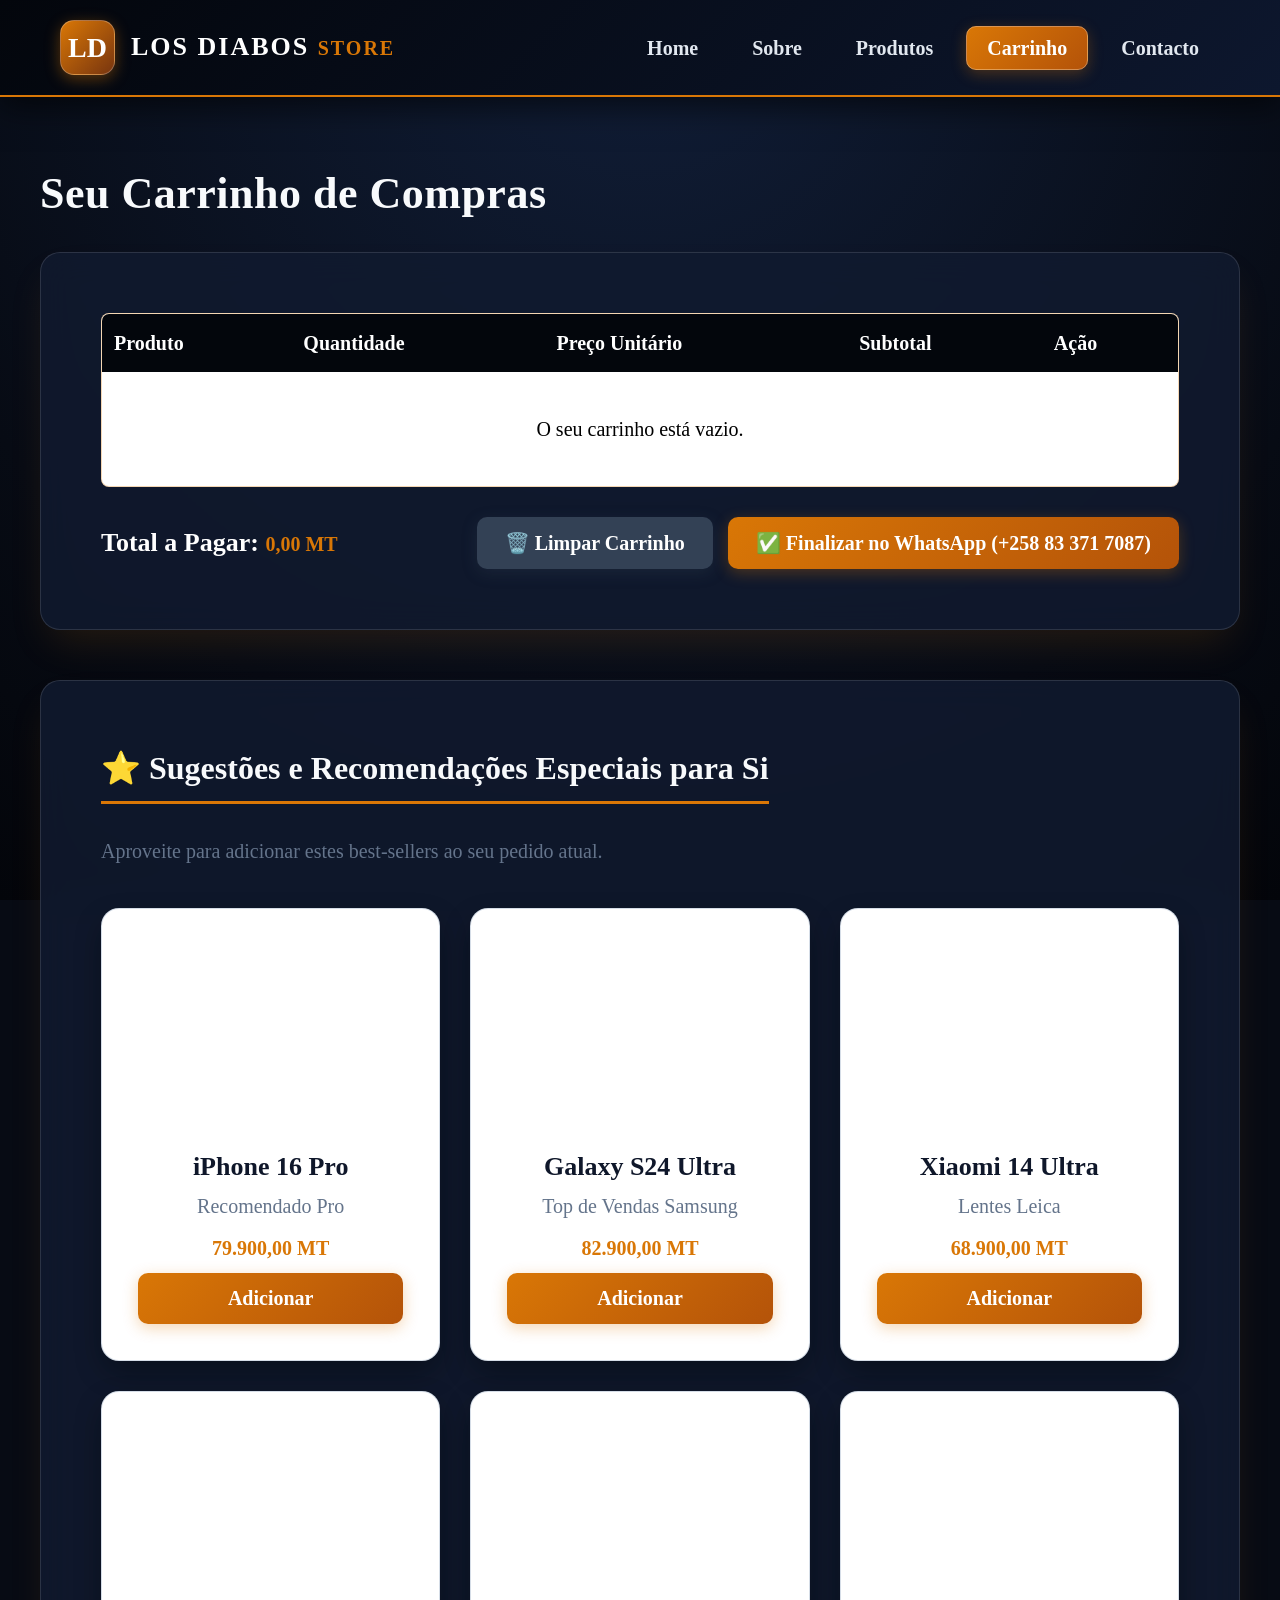
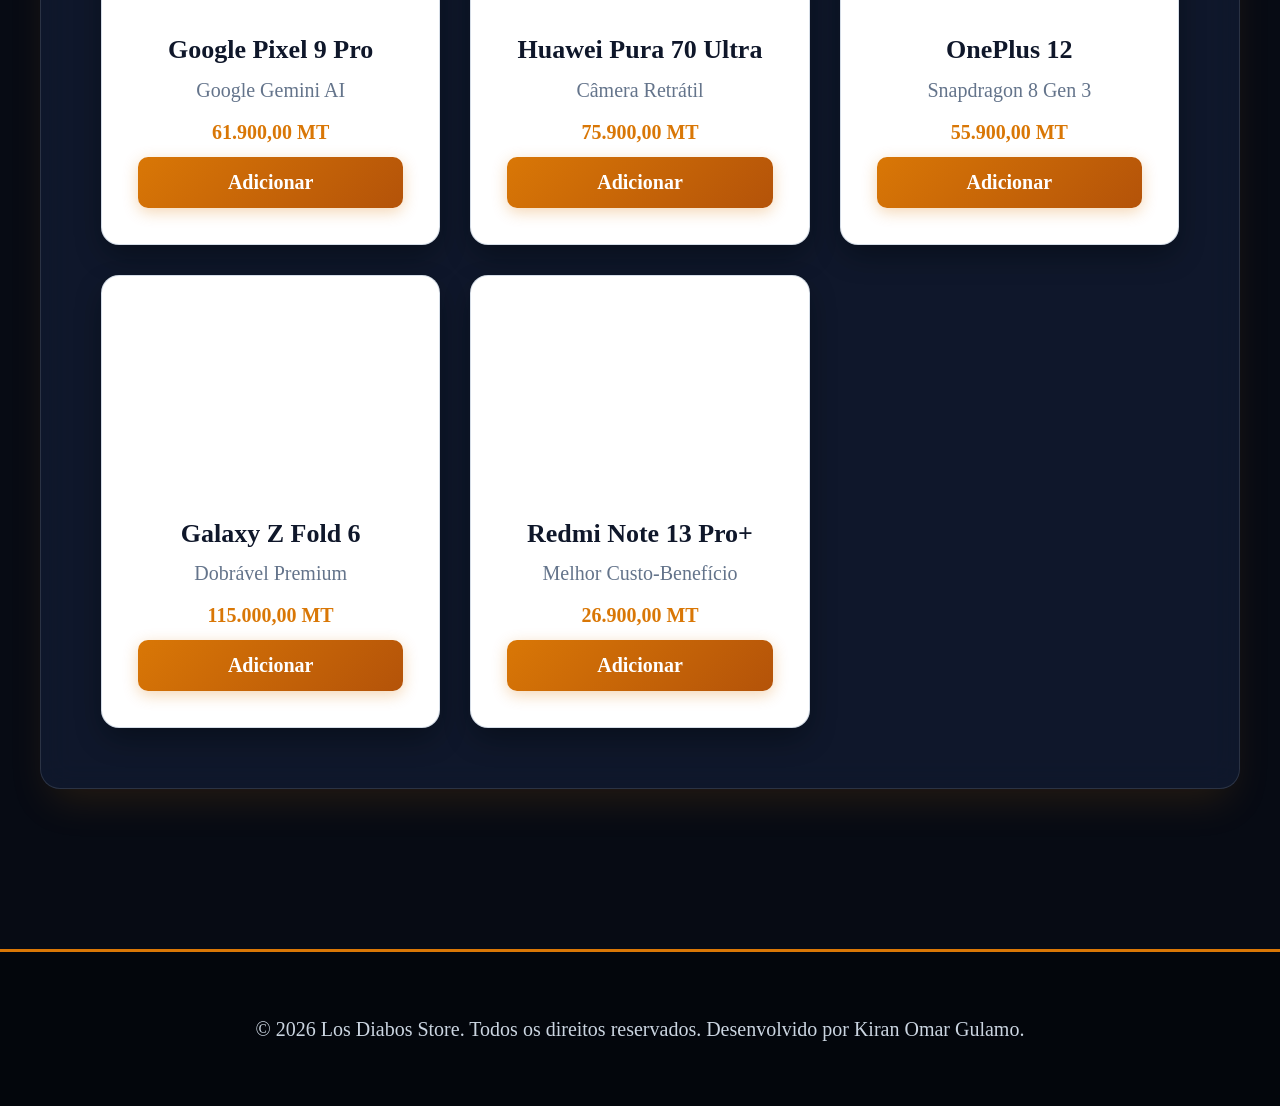
<file: carrinho.html>
<!DOCTYPE html>
<html lang="pt">
<head>
    <meta charset="UTF-8">
    <meta name="viewport" content="width=device-width, initial-scale=1.0">
    <title>Los Diabos Store - Carrinho de Compras</title>
    <link rel="stylesheet" href="style.css">
</head>
<body>
    <header>
        <div class="logo-container">
            <div class="logo-badge">LD</div>
            <div class="logo-text">LOS DIABOS <span>STORE</span></div>
        </div>
        <nav aria-label="Navegação Principal">
            <ul>
                <li><a href="index.html">Home</a></li>
                <li><a href="sobre.html">Sobre</a></li>
                <li><a href="produtos.html">Produtos</a></li>
                <li><a href="carrinho.html" class="active">Carrinho</a></li>
                <li><a href="contacto.html">Contacto</a></li>
            </ul>
        </nav>
    </header>

    <main>
        <h1>Seu Carrinho de Compras</h1>

        <!-- Tabela do Carrinho (Texto Preto nos itens adicionados) -->
        <div class="hero-card" style="margin-bottom: 2.5rem;">
            <div style="overflow-x:auto; border-radius:8px; border:1px solid var(--color-border); margin-bottom:1.5rem; background:#ffffff;">
                <table style="width:100%; border-collapse:collapse; min-width:500px; color: #000000 !important;">
                    <thead>
                        <tr style="background:var(--color-header); color:#ffffff;">
                            <th style="padding:12px; text-align:left;">Produto</th>
                            <th style="padding:12px; text-align:left;">Quantidade</th>
                            <th style="padding:12px; text-align:left;">Preço Unitário</th>
                            <th style="padding:12px; text-align:left;">Subtotal</th>
                            <th style="padding:12px; text-align:left;">Ação</th>
                        </tr>
                    </thead>
                    <tbody id="cartBody" style="color: #000000 !important;">
                        <!-- Itens injetados via JavaScript com texto preto -->
                    </tbody>
                </table>
            </div>

            <div style="display:flex; justify-content:space-between; align-items:center; flex-wrap:wrap; gap:20px;">
                <h3 style="margin:0; color: #ffffff;">Total a Pagar: <span id="cartTotal" style="color:var(--color-primary); font-size:1.5rem;">0,00 MT</span></h3>
                <div style="display:flex; gap:15px; flex-wrap:wrap;">
                    <button class="btn btn-secondary" style="width:auto;" onclick="limparCarrinho()">🗑️ Limpar Carrinho</button>
                    <button class="btn" style="width:auto;" onclick="enviarPedidoWhatsapp()">✅ Finalizar no WhatsApp (+258 83 371 7087)</button>
                </div>
            </div>
        </div>

        <!-- Secção de Recomendações (8 Smartphones com Fotos e Preços) -->
        <section class="hero-card">
            <h2>⭐ Sugestões e Recomendações Especiais para Si</h2>
            <p style="color: var(--color-text-muted); margin-bottom: 1.5rem;">
                Aproveite para adicionar estes best-sellers ao seu pedido atual.
            </p>

            <div class="grid-products">
                <!-- Recomendação 1 -->
                <article class="card-product">
                    <div style="width:100%; height:180px; background-image:url('https://images.unsplash.com/photo-1592899677977-9c10ca588bbd?w=600&auto=format&fit=crop'); background-size:contain; background-repeat:no-repeat; background-position:center; margin-bottom:1rem;"></div>
                    <div><h3 style="color: #0f172a;">iPhone 16 Pro</h3><p style="color:var(--color-text-muted); font-size:0.9rem;">Recomendado Pro</p></div>
                    <p style="font-size:1.2rem; font-weight:bold; color:var(--color-primary); margin:0.4rem 0;">79.900,00 MT</p>
                    <button onclick="adicionarAoCarrinho('iPhone 16 Pro', 79900)" class="btn">Adicionar</button>
                </article>

                <!-- Recomendação 2 -->
                <article class="card-product">
                    <div style="width:100%; height:180px; background-image:url('https://images.unsplash.com/photo-1610945265064-0e34e5519bbf?w=600&auto=format&fit=crop'); background-size:contain; background-repeat:no-repeat; background-position:center; margin-bottom:1rem;"></div>
                    <div><h3 style="color: #0f172a;">Galaxy S24 Ultra</h3><p style="color:var(--color-text-muted); font-size:0.9rem;">Top de Vendas Samsung</p></div>
                    <p style="font-size:1.2rem; font-weight:bold; color:var(--color-primary); margin:0.4rem 0;">82.900,00 MT</p>
                    <button onclick="adicionarAoCarrinho('Galaxy S24 Ultra', 82900)" class="btn">Adicionar</button>
                </article>

                <!-- Recomendação 3 -->
                <article class="card-product">
                    <div style="width:100%; height:180px; background-image:url('https://images.unsplash.com/photo-1580910051074-3eb694886505?w=600&auto=format&fit=crop'); background-size:contain; background-repeat:no-repeat; background-position:center; margin-bottom:1rem;"></div>
                    <div><h3 style="color: #0f172a;">Xiaomi 14 Ultra</h3><p style="color:var(--color-text-muted); font-size:0.9rem;">Lentes Leica</p></div>
                    <p style="font-size:1.2rem; font-weight:bold; color:var(--color-primary); margin:0.4rem 0;">68.900,00 MT</p>
                    <button onclick="adicionarAoCarrinho('Xiaomi 14 Ultra', 68900)" class="btn">Adicionar</button>
                </article>

                <!-- Recomendação 4 -->
                <article class="card-product">
                    <div style="width:100%; height:180px; background-image:url('https://images.unsplash.com/photo-1565849904461-04a58ad377e0?w=600&auto=format&fit=crop'); background-size:contain; background-repeat:no-repeat; background-position:center; margin-bottom:1rem;"></div>
                    <div><h3 style="color: #0f172a;">Google Pixel 9 Pro</h3><p style="color:var(--color-text-muted); font-size:0.9rem;">Google Gemini AI</p></div>
                    <p style="font-size:1.2rem; font-weight:bold; color:var(--color-primary); margin:0.4rem 0;">61.900,00 MT</p>
                    <button onclick="adicionarAoCarrinho('Google Pixel 9 Pro', 61900)" class="btn">Adicionar</button>
                </article>

                <!-- Recomendação 5 -->
                <article class="card-product">
                    <div style="width:100%; height:180px; background-image:url('https://images.unsplash.com/photo-1511707171634-5f897ff02aa9?w=600&auto=format&fit=crop'); background-size:contain; background-repeat:no-repeat; background-position:center; margin-bottom:1rem;"></div>
                    <div><h3 style="color: #0f172a;">Huawei Pura 70 Ultra</h3><p style="color:var(--color-text-muted); font-size:0.9rem;">Câmera Retrátil</p></div>
                    <p style="font-size:1.2rem; font-weight:bold; color:var(--color-primary); margin:0.4rem 0;">75.900,00 MT</p>
                    <button onclick="adicionarAoCarrinho('Huawei Pura 70 Ultra', 75900)" class="btn">Adicionar</button>
                </article>

                <!-- Recomendação 6 -->
                <article class="card-product">
                    <div style="width:100%; height:180px; background-image:url('https://images.unsplash.com/photo-1592899677977-9c10ca588bbd?w=600&auto=format&fit=crop'); background-size:contain; background-repeat:no-repeat; background-position:center; margin-bottom:1rem;"></div>
                    <div><h3 style="color: #0f172a;">OnePlus 12</h3><p style="color:var(--color-text-muted); font-size:0.9rem;">Snapdragon 8 Gen 3</p></div>
                    <p style="font-size:1.2rem; font-weight:bold; color:var(--color-primary); margin:0.4rem 0;">55.900,00 MT</p>
                    <button onclick="adicionarAoCarrinho('OnePlus 12', 55900)" class="btn">Adicionar</button>
                </article>

                <!-- Recomendação 7 -->
                <article class="card-product">
                    <div style="width:100%; height:180px; background-image:url('https://images.unsplash.com/photo-1580910051074-3eb694886505?w=600&auto=format&fit=crop'); background-size:contain; background-repeat:no-repeat; background-position:center; margin-bottom:1rem;"></div>
                    <div><h3 style="color: #0f172a;">Galaxy Z Fold 6</h3><p style="color:var(--color-text-muted); font-size:0.9rem;">Dobrável Premium</p></div>
                    <p style="font-size:1.2rem; font-weight:bold; color:var(--color-primary); margin:0.4rem 0;">115.000,00 MT</p>
                    <button onclick="adicionarAoCarrinho('Galaxy Z Fold 6', 115000)" class="btn">Adicionar</button>
                </article>

                <!-- Recomendação 8 -->
                <article class="card-product">
                    <div style="width:100%; height:180px; background-image:url('https://images.unsplash.com/photo-1565849904461-04a58ad377e0?w=600&auto=format&fit=crop'); background-size:contain; background-repeat:no-repeat; background-position:center; margin-bottom:1rem;"></div>
                    <div><h3 style="color: #0f172a;">Redmi Note 13 Pro+</h3><p style="color:var(--color-text-muted); font-size:0.9rem;">Melhor Custo-Benefício</p></div>
                    <p style="font-size:1.2rem; font-weight:bold; color:var(--color-primary); margin:0.4rem 0;">26.900,00 MT</p>
                    <button onclick="adicionarAoCarrinho('Redmi Note 13 Pro Plus', 26900)" class="btn">Adicionar</button>
                </article>
            </div>
        </section>
    </main>

    <footer>
        <p>&copy; 2026 Los Diabos Store. Todos os direitos reservados. Desenvolvido por Kiran Omar Gulamo.</p>
    </footer>

    <script>
        function formatarMT(v) { 
            return v.toLocaleString('pt-MZ', { minimumFractionDigits: 2, maximumFractionDigits: 2 }) + " MT"; 
        }

        function obterCarrinho() { 
            const i = localStorage.getItem('carrinhoItens'); 
            return i ? JSON.parse(i) : []; 
        }

        function salvarCarrinho(i) { 
            localStorage.setItem('carrinhoItens', JSON.stringify(i)); 
        }

        function renderizarCarrinho() {
            const itens = obterCarrinho();
            const body = document.getElementById('cartBody');
            let total = 0;

            if (itens.length === 0) {
                body.innerHTML = `<tr><td colspan="5" style="text-align:center; padding:2rem; color:#000000;">O seu carrinho está vazio.</td></tr>`;
                document.getElementById('cartTotal').innerText = "0,00 MT";
                return;
            }

            let html = '';
            itens.forEach((item, idx) => {
                const sub = item.preco * item.quantidade;
                total += sub;
                html += `
                    <tr>
                        <td style="padding:12px; border-bottom:1px solid var(--color-border); color: #000000 !important;"><strong>${item.nome}</strong></td>
                        <td style="padding:12px; border-bottom:1px solid var(--color-border); color: #000000 !important;">
                            <button onclick="altQtd(${idx}, -1)" style="background:var(--color-header); color:white; border:none; padding:4px 8px; border-radius:4px; cursor:pointer;">-</button>
                            <span style="margin: 0 8px; color: #000000 !important; font-weight: bold;">${item.quantidade}</span>
                            <button onclick="altQtd(${idx}, 1)" style="background:var(--color-header); color:white; border:none; padding:4px 8px; border-radius:4px; cursor:pointer;">+</button>
                        </td>
                        <td style="padding:12px; border-bottom:1px solid var(--color-border); color: #000000 !important;">${formatarMT(item.preco)}</td>
                        <td style="padding:12px; border-bottom:1px solid var(--color-border); color: #000000 !important;"><strong>${formatarMT(sub)}</strong></td>
                        <td style="padding:12px; border-bottom:1px solid var(--color-border);">
                            <button onclick="rem(${idx})" style="background:#dc2626; color:#fff; border:none; padding:4px 8px; border-radius:4px; cursor:pointer;">Remover</button>
                        </td>
                    </tr>`;
            });

            body.innerHTML = html;
            document.getElementById('cartTotal').innerText = formatarMT(total);
        }

        function altQtd(idx, delta) {
            let itens = obterCarrinho();
            itens[idx].quantidade += delta;
            if (itens[idx].quantidade <= 0) itens.splice(idx, 1);
            salvarCarrinho(itens); 
            renderizarCarrinho();
        }

        function rem(idx) { 
            let itens = obterCarrinho(); 
            itens.splice(idx, 1); 
            salvarCarrinho(itens); 
            renderizarCarrinho(); 
        }

        function limparCarrinho() { 
            localStorage.removeItem('carrinhoItens'); 
            renderizarCarrinho(); 
            alert('O carrinho foi limpo com sucesso!'); 
        }

        function adicionarAoCarrinho(nome, preco) {
            let itens = obterCarrinho();
            const index = itens.findIndex(i => i.nome === nome);
            if (index !== -1) {
                itens[index].quantidade += 1;
            } else {
                itens.push({ nome: nome, preco: preco, quantidade: 1 });
            }
            salvarCarrinho(itens);
            renderizarCarrinho();
            alert(`${nome} foi adicionado ao carrinho!`);
            window.scrollTo({ top: 0, behavior: 'smooth' });
        }

        function enviarPedidoWhatsapp() {
            const itens = obterCarrinho();
            if (itens.length === 0) { 
                alert('O seu carrinho está vazio!'); 
                return; 
            }

            let texto = "Olá! Gostaria de finalizar o seguinte pedido na *Los Diabos Store*:\n\n";
            let total = 0;

            itens.forEach((i, idx) => {
                const sub = i.preco * i.quantidade;
                total += sub;
                texto += `*${idx + 1}. ${i.nome}*\n- Qtd: ${i.quantidade}\n- Subtotal: ${formatarMT(sub)}\n\n`;
            });

            texto += `*TOTAL GERAL DO PEDIDO:* ${formatarMT(total)}\n\nPor favor, confirmem os dados para pagamento e entrega em Maputo.`;

            const numeroWhatsapp = "258833717087";
            window.open(`https://wa.me/${numeroWhatsapp}?text=${encodeURIComponent(texto)}`, '_blank');
        }

        window.onload = renderizarCarrinho;
    </script>
</body>
</html>
</file>
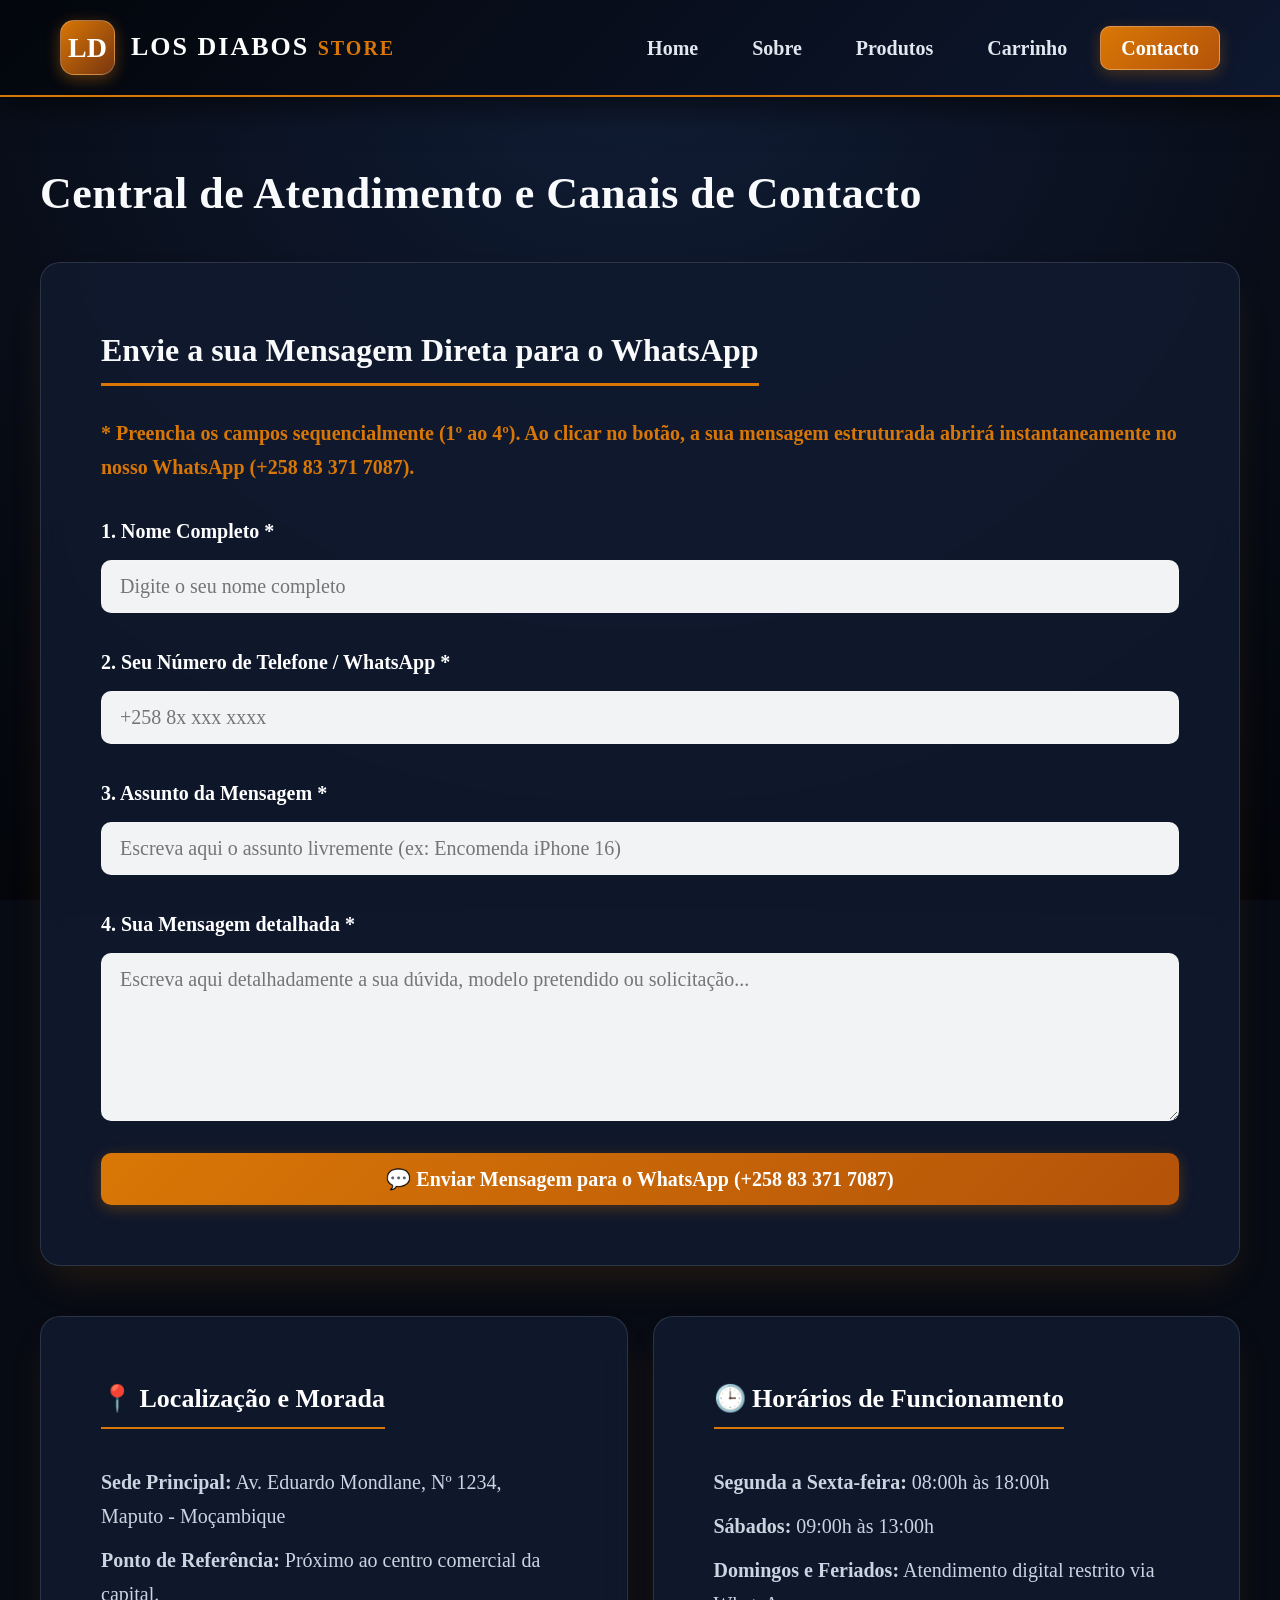
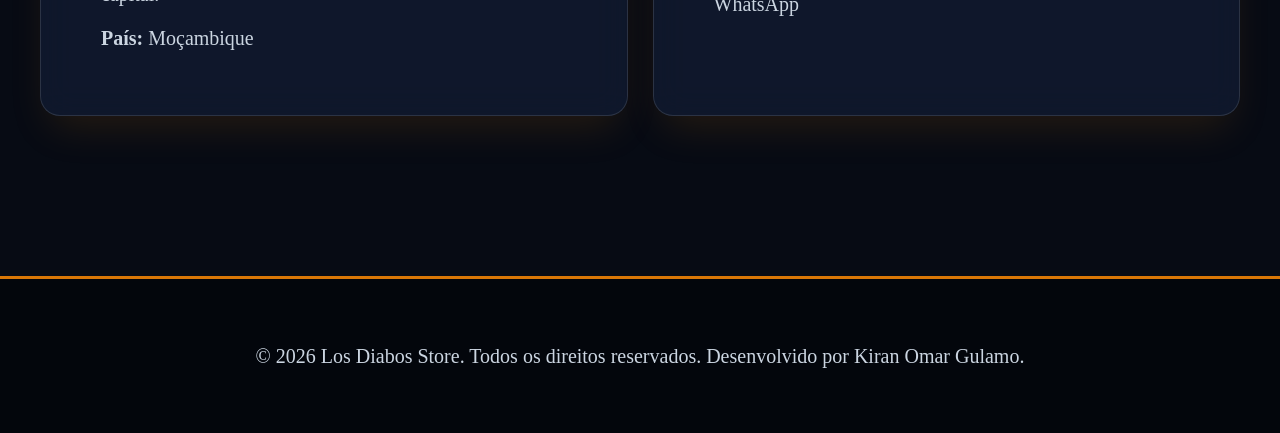
<file: contacto.html>
<!DOCTYPE html>
<html lang="pt">
<head>
    <meta charset="UTF-8">
    <meta name="viewport" content="width=device-width, initial-scale=1.0">
    <title>Los Diabos Store - Contacto e Suporte</title>
    <link rel="stylesheet" href="style.css">
</head>
<body>
    <header>
        <div class="logo-container">
            <div class="logo-badge">LD</div>
            <div class="logo-text">LOS DIABOS <span>STORE</span></div>
        </div>
        <nav aria-label="Navegação Principal">
            <ul>
                <li><a href="index.html">Home</a></li>
                <li><a href="sobre.html">Sobre</a></li>
                <li><a href="produtos.html">Produtos</a></li>
                <li><a href="carrinho.html">Carrinho</a></li>
                <li><a href="contacto.html" class="active">Contacto</a></li>
            </ul>
        </nav>
    </header>

    <main>
        <h1>Central de Atendimento e Canais de Contacto</h1>

        <!-- Formulário de Envio Direto via WhatsApp (Com Assunto Livre e Validação Sequencial) -->
        <section class="form-card" style="margin-top: 1.5rem; margin-bottom: 2.5rem;">
            <h2>Envie a sua Mensagem Direta para o WhatsApp</h2>
            <p style="color: var(--color-primary); font-weight: bold; margin-bottom: 1.5rem;">
                * Preencha os campos sequencialmente (1º ao 4º). Ao clicar no botão, a sua mensagem estruturada abrirá instantaneamente no nosso WhatsApp (+258 83 371 7087).
            </p>

            <form id="whatsappContactForm" onsubmit="validarEEnviarWhatsapp(event)">
                <div class="form-group">
                    <label for="nome">1. Nome Completo *</label>
                    <input type="text" id="nome" required placeholder="Digite o seu nome completo">
                </div>

                <div class="form-group">
                    <label for="telefone">2. Seu Número de Telefone / WhatsApp *</label>
                    <input type="tel" id="telefone" required placeholder="+258 8x xxx xxxx" onfocus="validarOrdem(1)">
                </div>

                <div class="form-group">
                    <label for="assunto">3. Assunto da Mensagem *</label>
                    <input type="text" id="assunto" required placeholder="Escreva aqui o assunto livremente (ex: Encomenda iPhone 16)" onfocus="validarOrdem(2)">
                </div>

                <div class="form-group">
                    <label for="mensagem">4. Sua Mensagem detalhada *</label>
                    <textarea id="mensagem" rows="6" required placeholder="Escreva aqui detalhadamente a sua dúvida, modelo pretendido ou solicitação..." onfocus="validarOrdem(3)"></textarea>
                </div>

                <button type="submit" class="btn" style="width: 100%; font-size: 1.1rem; padding: 14px;">
                    💬 Enviar Mensagem para o WhatsApp (+258 83 371 7087)
                </button>
            </form>
        </section>

        <!-- Secção de Informações Oficiais e Horários (Títulos em Branco) -->
        <section style="display: grid; grid-template-columns: repeat(auto-fit, minmax(280px, 1fr)); gap: 25px; margin-bottom: 3rem;">
            <div class="hero-card" style="margin-bottom: 0;">
                <h3 style="color: #ffffff !important; border-bottom: 2px solid var(--color-primary); padding-bottom: 6px; display: inline-block; margin-bottom: 1rem;">📍 Localização e Morada</h3>
                <p style="margin-top: 0.8rem;"><strong>Sede Principal:</strong> Av. Eduardo Mondlane, Nº 1234, Maputo - Moçambique</p>
                <p style="margin-top: 0.5rem;"><strong>Ponto de Referência:</strong> Próximo ao centro comercial da capital.</p>
                <p style="margin-top: 0.5rem;"><strong>País:</strong> Moçambique</p>
            </div>

            <div class="hero-card" style="margin-bottom: 0;">
                <h3 style="color: #ffffff !important; border-bottom: 2px solid var(--color-primary); padding-bottom: 6px; display: inline-block; margin-bottom: 1rem;">🕒 Horários de Funcionamento</h3>
                <p style="margin-top: 0.8rem;"><strong>Segunda a Sexta-feira:</strong> 08:00h às 18:00h</p>
                <p style="margin-top: 0.5rem;"><strong>Sábados:</strong> 09:00h às 13:00h</p>
                <p style="margin-top: 0.5rem;"><strong>Domingos e Feriados:</strong> Atendimento digital restrito via WhatsApp</p>
            </div>
        </section>
    </main>

    <footer>
        <p>&copy; 2026 Los Diabos Store. Todos os direitos reservados. Desenvolvido por Kiran Omar Gulamo.</p>
    </footer>

    <!-- Script de Validação Sequencial e Redirecionamento WhatsApp -->
    <script>
        const sequenciaCampos = [
            { id: 'nome', label: '1. Nome Completo' },
            { id: 'telefone', label: '2. Seu Número de Telefone / WhatsApp' },
            { id: 'assunto', label: '3. Assunto da Mensagem' },
            { id: 'mensagem', label: '4. Sua Mensagem' }
        ];

        function validarOrdem(indiceCampoAtual) {
            for (let i = 0; i < indiceCampoAtual; i++) {
                const valorAnterior = document.getElementById(sequenciaCampos[i].id).value.trim();
                if (valorAnterior === "") {
                    alert(`ERRO DE SEQUÊNCIA: Deve preencher obrigatoriamente o campo "${sequenciaCampos[i].label}" antes de avançar!`);
                    document.getElementById(sequenciaCampos[i].id).focus();
                    break;
                }
            }
        }

        function validarEEnviarWhatsapp(event) {
            event.preventDefault();

            for (let i = 0; i < sequenciaCampos.length; i++) {
                const campo = document.getElementById(sequenciaCampos[i].id);
                if (campo.value.trim() === "") {
                    alert(`ERRO: O campo "${sequenciaCampos[i].label}" não foi preenchido. Siga a ordem sequencial!`);
                    campo.focus();
                    return false;
                }
            }

            const nome = document.getElementById('nome').value.trim();
            const telefone = document.getElementById('telefone').value.trim();
            const assunto = document.getElementById('assunto').value.trim();
            const mensagem = document.getElementById('mensagem').value.trim();

            const textoWhatsapp = 
                "*MENSAGEM DE CONTACTO - LOS DIABOS STORE*\n\n" +
                "*1. Nome do Cliente:* " + nome + "\n" +
                "*2. Telefone/WhatsApp:* " + telefone + "\n" +
                "*3. Assunto:* " + assunto + "\n\n" +
                "*4. Mensagem:*\n" + mensagem;

            const numeroDestino = "258833717087";
            const urlWhatsapp = `https://wa.me/${numeroDestino}?text=${encodeURIComponent(textoWhatsapp)}`;

            window.open(urlWhatsapp, '_blank');
            document.getElementById('whatsappContactForm').reset();
        }
    </script>
</body>
</html>
</file>
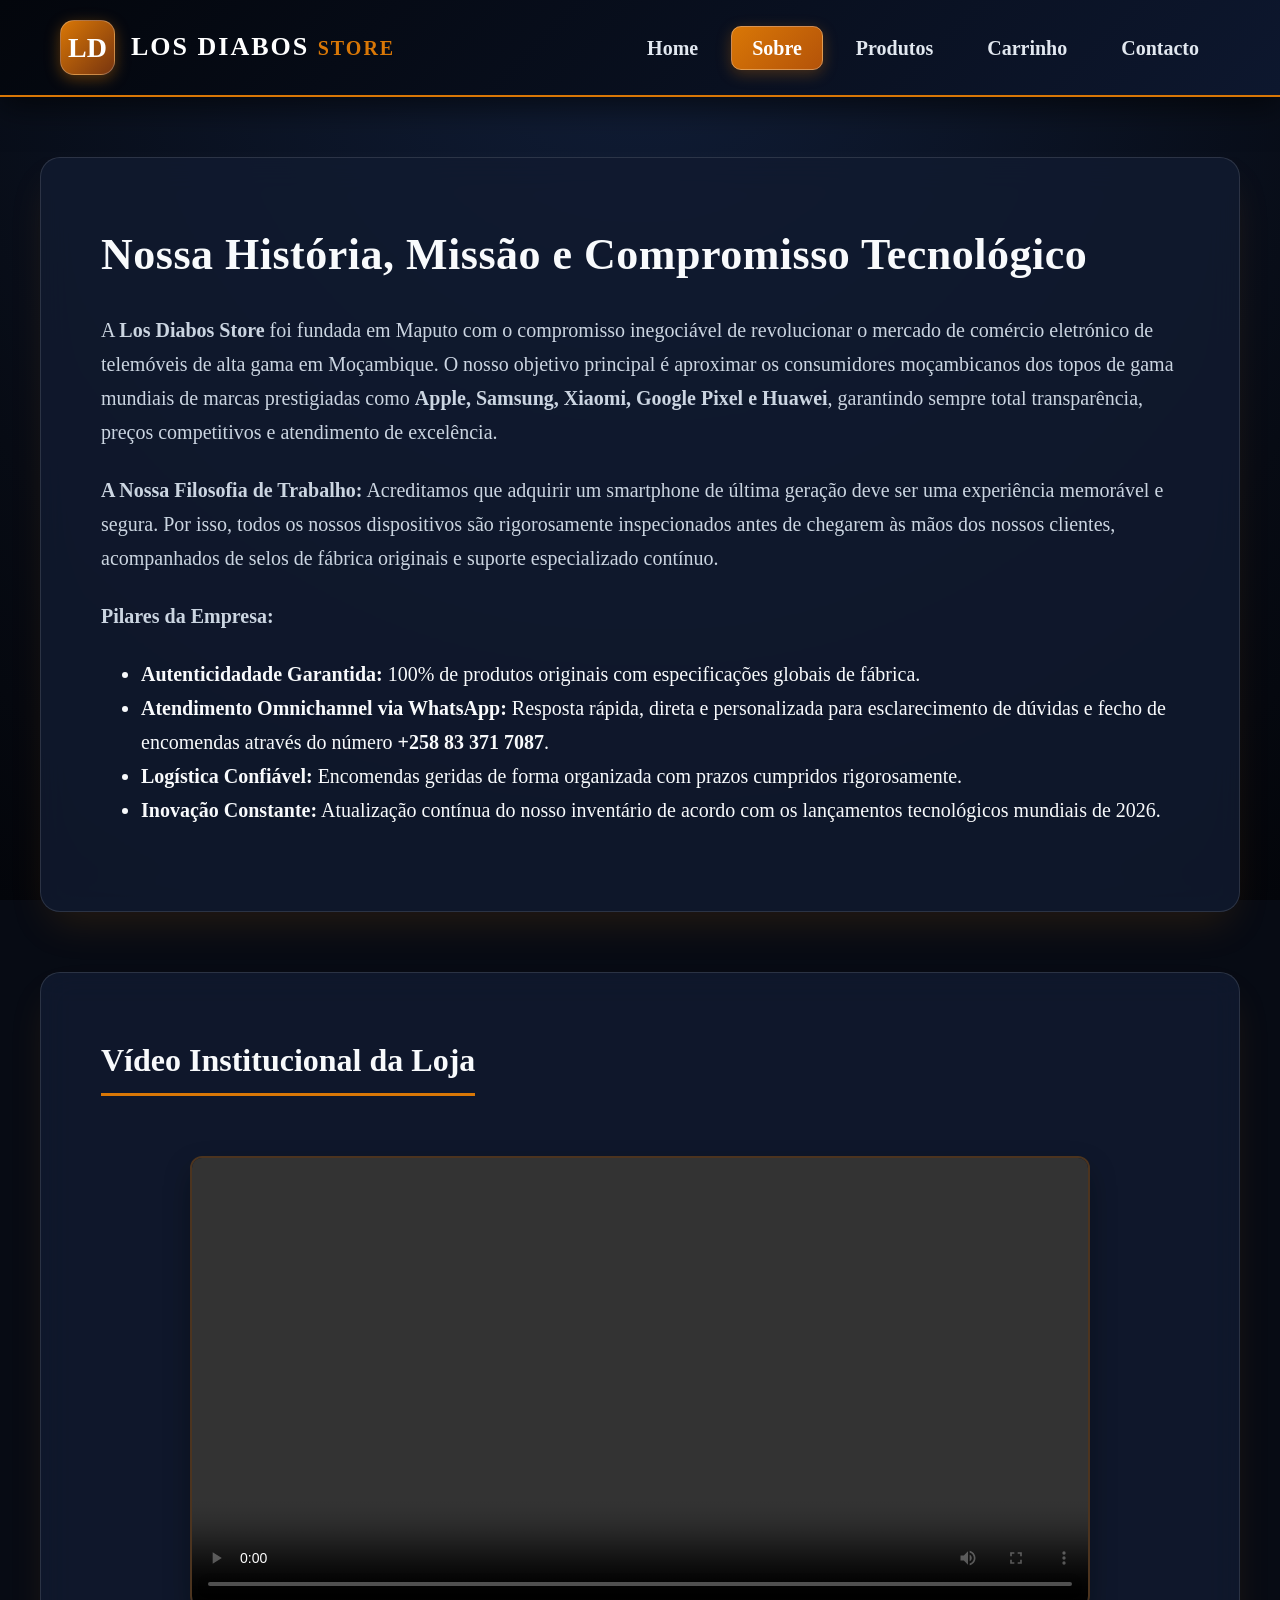
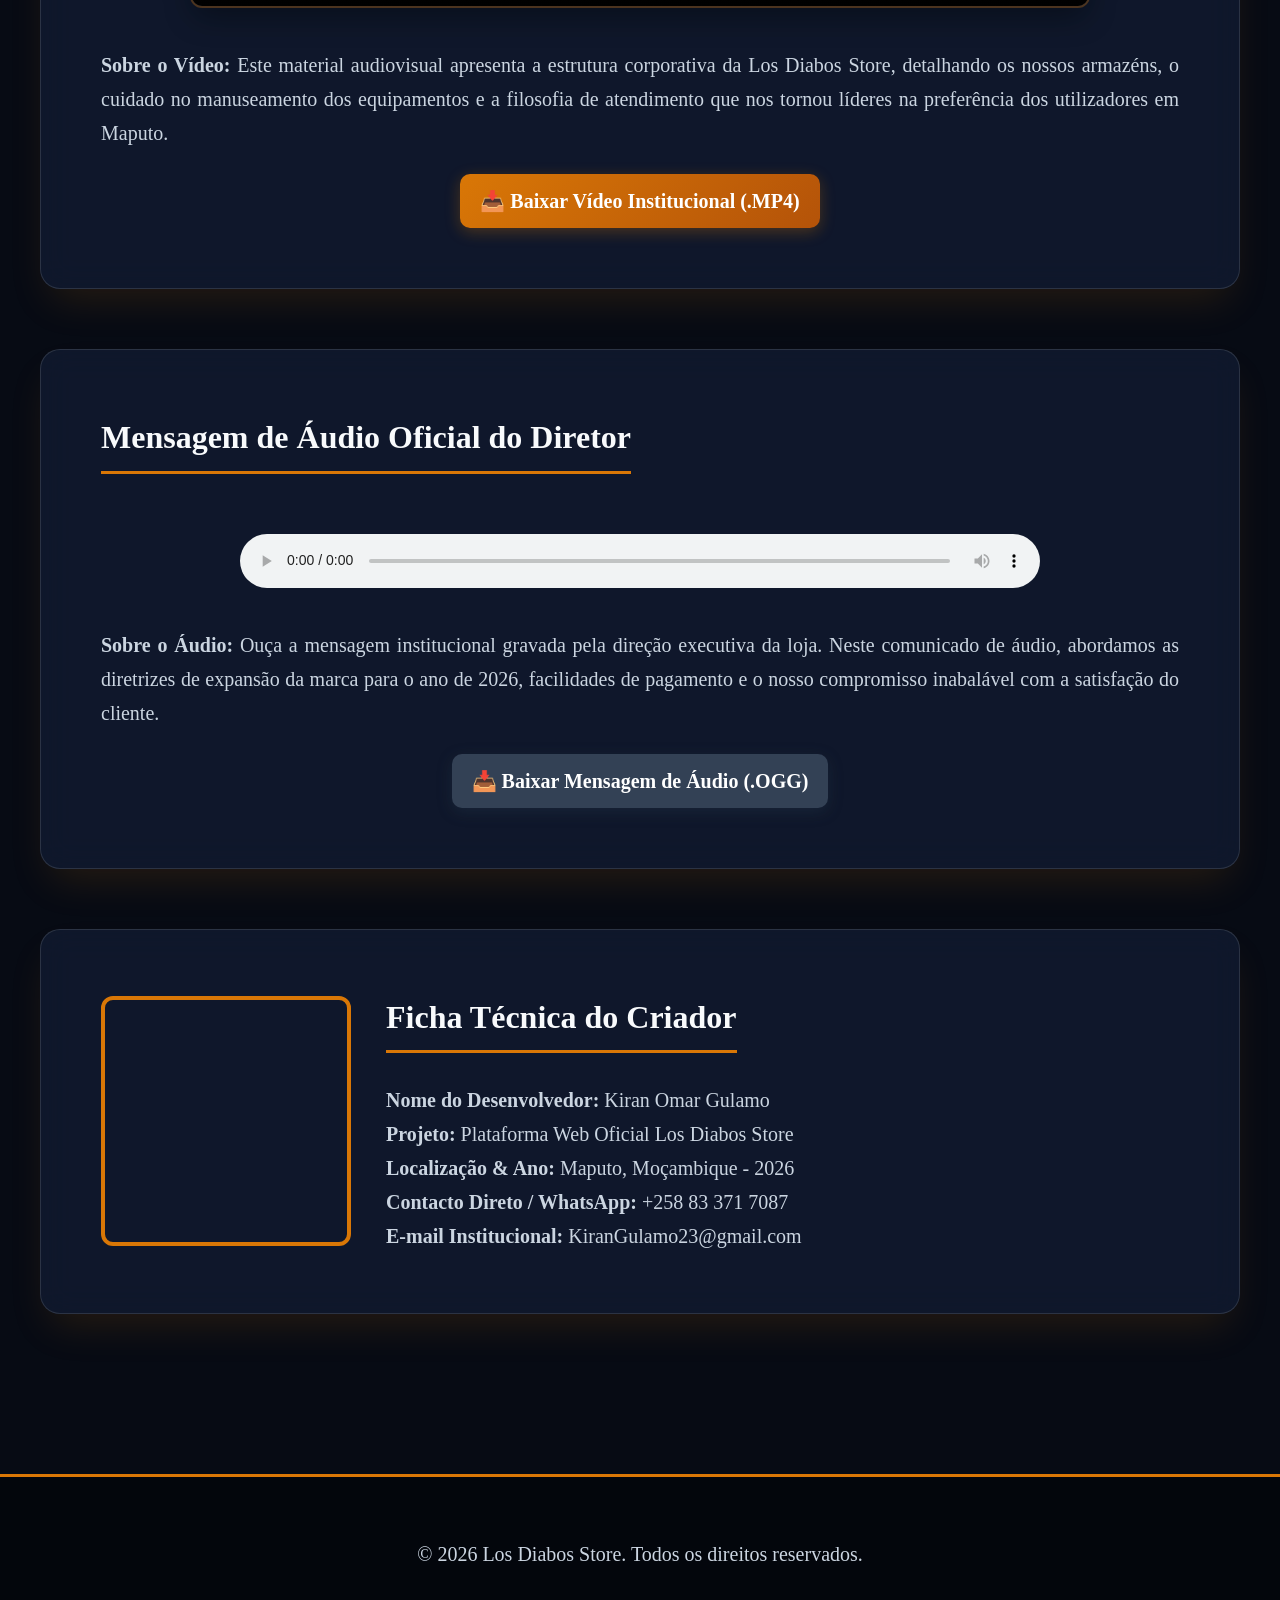
<file: sobre.html>
<!DOCTYPE html>
<html lang="pt">
<head>
    <meta charset="UTF-8">
    <meta name="viewport" content="width=device-width, initial-scale=1.0">
    <title>Los Diabos Store - Sobre Nós</title>
    <link rel="stylesheet" href="style.css">
</head>
<body>
    <header>
        <div class="logo-container">
            <div class="logo-badge">LD</div>
            <div class="logo-text">LOS DIABOS <span>STORE</span></div>
        </div>
        <nav aria-label="Navegação Principal">
            <ul>
                <li><a href="index.html">Home</a></li>
                <li><a href="sobre.html" class="active">Sobre</a></li>
                <li><a href="produtos.html">Produtos</a></li>
                <li><a href="carrinho.html">Carrinho</a></li>
                <li><a href="contacto.html">Contacto</a></li>
            </ul>
        </nav>
    </header>

    <main>
        <!-- 1. História e Conteúdo Exaustivo -->
        <section class="hero-card">
            <h1>Nossa História, Missão e Compromisso Tecnológico</h1>
            <p style="margin-bottom: 1.2rem;">
                A <strong>Los Diabos Store</strong> foi fundada em Maputo com o compromisso inegociável de revolucionar o mercado de comércio eletrónico de telemóveis de alta gama em Moçambique. O nosso objetivo principal é aproximar os consumidores moçambicanos dos topos de gama mundiais de marcas prestigiadas como <strong>Apple, Samsung, Xiaomi, Google Pixel e Huawei</strong>, garantindo sempre total transparência, preços competitivos e atendimento de excelência.
            </p>
            <p style="margin-bottom: 1.2rem;">
                <strong>A Nossa Filosofia de Trabalho:</strong> Acreditamos que adquirir um smartphone de última geração deve ser uma experiência memorável e segura. Por isso, todos os nossos dispositivos são rigorosamente inspecionados antes de chegarem às mãos dos nossos clientes, acompanhados de selos de fábrica originais e suporte especializado contínuo.
            </p>
            <p style="margin-bottom: 1.2rem;">
                <strong>Pilares da Empresa:</strong>
            </p>
            <ul style="margin-left: 2rem; margin-bottom: 1.2rem; list-style-type: disc;">
                <li><strong>Autenticidadade Garantida:</strong> 100% de produtos originais com especificações globais de fábrica.</li>
                <li><strong>Atendimento Omnichannel via WhatsApp:</strong> Resposta rápida, direta e personalizada para esclarecimento de dúvidas e fecho de encomendas através do número <strong>+258 83 371 7087</strong>.</li>
                <li><strong>Logística Confiável:</strong> Encomendas geridas de forma organizada com prazos cumpridos rigorosamente.</li>
                <li><strong>Inovação Constante:</strong> Atualização contínua do nosso inventário de acordo com os lançamentos tecnológicos mundiais de 2026.</li>
            </ul>
        </section>

        <!-- 2. Vídeo Institucional (Sozinho, com Texto e Botão de Download) -->
        <section class="hero-card">
            <h2>Vídeo Institucional da Loja</h2>
            <div style="margin-top: 1.5rem; text-align: center;">
                <video id="videoInstitucional" controls width="100%" style="max-width: 900px; border-radius: 12px; border: 2px solid var(--color-border); box-shadow: var(--shadow-md);">
                    <source src="https://www.w3schools.com/html/mov_bbb.mp4" type="video/mp4">
                    Seu navegador não suporta a reprodução de vídeo.
                </video>
            </div>
            <div style="margin-top: 1.5rem; text-align: justify;">
                <p>
                    <strong>Sobre o Vídeo:</strong> Este material audiovisual apresenta a estrutura corporativa da Los Diabos Store, detalhando os nossos armazéns, o cuidado no manuseamento dos equipamentos e a filosofia de atendimento que nos tornou líderes na preferência dos utilizadores em Maputo.
                </p>
                <div style="margin-top: 1.2rem; text-align: center;">
                    <a href="https://www.w3schools.com/html/mov_bbb.mp4" download="Video_Institucional_Los_Diabos_Store.mp4" class="btn" style="display: inline-flex; width: auto; padding: 10px 20px; font-size: 1rem;">
                        📥 Baixar Vídeo Institucional (.MP4)
                    </a>
                </div>
            </div>
        </section>

        <!-- 3. Mensagem de Áudio Oficial (Sozinha, com Texto e Botão de Download) -->
        <section class="hero-card">
            <h2>Mensagem de Áudio Oficial do Diretor</h2>
            <div style="margin-top: 1.5rem; text-align: center;">
                <audio id="audioDiretor" controls style="width: 100%; max-width: 800px; margin: 0 auto;">
                    <source src="https://www.w3schools.com/html/horse.ogg" type="audio/ogg">
                    Seu navegador não suporta a reprodução de áudio.
                </audio>
            </div>
            <div style="margin-top: 1.5rem; text-align: justify;">
                <p>
                    <strong>Sobre o Áudio:</strong> Ouça a mensagem institucional gravada pela direção executiva da loja. Neste comunicado de áudio, abordamos as diretrizes de expansão da marca para o ano de 2026, facilidades de pagamento e o nosso compromisso inabalável com a satisfação do cliente.
                </p>
                <div style="margin-top: 1.2rem; text-align: center;">
                    <a href="https://www.w3schools.com/html/horse.ogg" download="Audio_Oficial_Diretor_Los_Diabos.ogg" class="btn btn-secondary" style="display: inline-flex; width: auto; padding: 10px 20px; font-size: 1rem;">
                        📥 Baixar Mensagem de Áudio (.OGG)
                    </a>
                </div>
            </div>
        </section>

        <!-- 4. Dados do Criador do Projeto -->
        <section class="creator-box" style="display: flex; align-items: center; gap: 35px; flex-wrap: wrap;">
            <div style="background-image: url('https://images.unsplash.com/photo-1534528741775-53994a69daeb?w=600&auto=format&fit=crop'); width: 250px; height: 250px; background-size: cover; background-position: center; border: 4px solid var(--color-primary); border-radius: 12px;" role="img" aria-label="Foto do Criador"></div>
            <div>
                <h2>Ficha Técnica do Criador</h2>
                <p><strong>Nome do Desenvolvedor:</strong> Kiran Omar Gulamo</p>
                <p><strong>Projeto:</strong> Plataforma Web Oficial Los Diabos Store</p>
                <p><strong>Localização & Ano:</strong> Maputo, Moçambique - 2026</p>
                <p><strong>Contacto Direto / WhatsApp:</strong> +258 83 371 7087</p>
                <p><strong>E-mail Institucional:</strong> KiranGulamo23@gmail.com</p>
            </div>
        </section>
    </main>

    <footer>
        <p>&copy; 2026 Los Diabos Store. Todos os direitos reservados.</p>
    </footer>
</body>
</html>
</file>
<file: style.css>
/* ==========================================================================
   LOS DIABOS STORE - DESIGN SYSTEM PROFISSIONAL (Times New Roman 20px)
   ========================================================================== */

:root {
    --color-bg-base: #0f172a;
    --color-bg-gradient: radial-gradient(circle at 50% 0%, #1e293b 0%, #0f172a 70%, #090d16 100%);
    --color-surface-glass: rgba(255, 255, 255, 0.96);
    --color-surface-card: #ffffff;
    
    --color-header: #070d14;
    --color-header-light: #111d2e;
    
    --color-primary: #d97706;          /* Dourado Tech */
    --color-primary-hover: #b45309;
    
    --color-text-dark: #0f172a;
    --color-text-muted: #475569;
    --color-border: #cbd5e1;
    
    --shadow-md: 0 10px 25px -5px rgba(15, 23, 42, 0.08);
    --shadow-lg: 0 20px 35px -10px rgba(15, 23, 42, 0.15);
    
    --font-main: 'Times New Roman', Times, serif;
    --font-size-base: 20px;
}

* {
    box-sizing: border-box;
    margin: 0;
    padding: 0;
    font-family: var(--font-main) !important;
    font-size: var(--font-size-base) !important;
}

body {
    background: var(--color-bg-base);
    background-image: var(--color-bg-gradient);
    background-attachment: fixed;
    color: var(--color-text-dark);
    line-height: 1.6;
    min-height: 100vh;
}

h1 { font-size: 1.8rem !important; font-weight: bold; color: var(--color-header); margin-bottom: 1rem; }
h2 { font-size: 1.4rem !important; font-weight: bold; color: var(--color-header); margin-bottom: 1.3rem; border-bottom: 3px solid var(--color-primary); display: inline-block; padding-bottom: 6px; }
h3 { font-size: 1.2rem !important; font-weight: bold; color: var(--color-text-dark); }

/* Cabeçalho */
header {
    background: linear-gradient(135deg, var(--color-header) 0%, var(--color-header-light) 100%);
    color: #ffffff;
    padding: 1.2rem 2.5rem;
    display: flex;
    justify-content: space-between;
    align-items: center;
    flex-wrap: wrap;
    gap: 15px;
    position: sticky;
    top: 0;
    z-index: 1000;
    box-shadow: 0 6px 25px rgba(0, 0, 0, 0.4);
    border-bottom: 3px solid var(--color-primary);
}

.logo-container { display: flex; align-items: center; gap: 14px; }
.logo-badge {
    width: 50px; height: 50px;
    background: linear-gradient(135deg, var(--color-primary) 0%, #78350f 100%);
    color: #ffffff; display: flex; align-items: center; justify-content: center;
    font-weight: bold; border-radius: 12px; border: 1px solid rgba(255, 255, 255, 0.2);
}
.logo-text { font-weight: bold; letter-spacing: 1.5px; color: #ffffff; }
.logo-text span { color: var(--color-primary); }

nav ul { display: flex; list-style: none; gap: 10px; flex-wrap: wrap; }
nav a {
    color: #f8fafc; text-decoration: none; font-weight: bold; padding: 10px 18px; border-radius: 8px; transition: all 0.3s ease;
}
nav a:hover, nav a.active {
    background: linear-gradient(135deg, var(--color-primary) 0%, var(--color-primary-hover) 100%);
    color: #ffffff;
}

main { max-width: 1250px; margin: 2.5rem auto; padding: 0 1.5rem; overflow-x: hidden; }

footer {
    background-color: var(--color-header); color: #94a3b8; text-align: center; padding: 2.5rem 1rem; margin-top: 4rem; border-top: 4px solid var(--color-primary);
}

.hero-card, .form-card, .download-section, .creator-box {
    background: var(--color-surface-glass);
    backdrop-filter: blur(10px);
    border-radius: 16px;
    padding: 2.5rem;
    margin-bottom: 2.5rem;
    box-shadow: var(--shadow-md);
    border: 1px solid rgba(255, 255, 255, 0.8);
    position: relative;
}

.btn {
    background: linear-gradient(135deg, var(--color-primary) 0%, #b45309 100%);
    color: #ffffff; border: none; padding: 12px 24px; border-radius: 8px; cursor: pointer; text-decoration: none; font-weight: bold; display: inline-flex; align-items: center; justify-content: center; gap: 8px; transition: all 0.3s ease; width: 100%;
}
.btn:hover { background: linear-gradient(135deg, #b45309 0%, #78350f 100%); }
.btn-secondary { background: #475569; }

/* Carrossel Amplo e Comprido */
.carousel-wrapper-large {
    position: relative;
    width: 100vw;
    max-width: 100vw;
    left: 50%; right: 50%;
    margin-left: -50vw; margin-right: -50vw;
    margin-top: 2rem; margin-bottom: 3rem;
    height: 750px;
    overflow: hidden;
    box-shadow: 0 15px 35px rgba(0, 0, 0, 0.5);
    border-top: 3px solid var(--color-primary);
    border-bottom: 3px solid var(--color-primary);
    background-color: #050b14;
}

.carousel-item {
    display: none; width: 100%; height: 100%;
    background-size: contain; background-repeat: no-repeat; background-position: center;
    position: relative; animation: fadeIn 0.8s ease-in-out;
}
.carousel-item.active { display: block; }
@keyframes fadeIn { from { opacity: 0.4; } to { opacity: 1; } }

.carousel-overlay {
    position: absolute; bottom: 0; width: 100%;
    background: linear-gradient(transparent, rgba(5, 11, 20, 0.95) 75%);
    color: #ffffff; padding: 3rem 2rem 2rem 2rem; text-align: center;
}
.carousel-overlay h3 { color: var(--color-primary); font-size: 1.8rem !important; }

.carousel-control {
    position: absolute; top: 50%; transform: translateY(-50%);
    background: rgba(7, 13, 20, 0.85); color: #ffffff; border: 2px solid var(--color-primary);
    width: 60px; height: 60px; cursor: pointer; border-radius: 50%; font-size: 1.6rem !important;
    display: flex; align-items: center; justify-content: center; transition: all 0.3s ease; z-index: 10;
}
.carousel-control:hover { background: var(--color-primary); }
.carousel-control.prev { left: 30px; }
.carousel-control.next { right: 30px; }

/* Grelhas e Cartões com Alinhamento de Botões no mesmo nível */
.grid-products {
    display: grid; 
    grid-template-columns: repeat(auto-fit, minmax(270px, 1fr)); 
    gap: 25px; 
    margin-top: 1.8rem;
    align-items: stretch; /* Garante que todas as colunas tenham a mesma altura */
}

.card-product {
    background: var(--color-surface-card); 
    border: 1px solid var(--color-border); 
    border-radius: 16px; 
    padding: 1.5rem;
    display: flex; 
    flex-direction: column; 
    justify-content: space-between; /* Empurra o conteúdo e alinha o botão ao fundo */
    align-items: center; 
    text-align: center; 
    box-shadow: var(--shadow-md); 
    position: relative;
    height: 100%;
}

.card-product .btn {
    margin-top: auto; /* Mantém o botão fixo na base de cada cartão no mesmo nível */
}

@media (max-width: 768px) {
    header { flex-direction: column; text-align: center; padding: 1rem; }
    nav ul { justify-content: center; }
    .carousel-wrapper-large { height: 450px !important; }
}/* ==========================================================================
   LOS DIABOS STORE - DESIGN SYSTEM PROFISSIONAL & PREMIUM (2026)
   Tipografia: Times New Roman | Base: 20px | Tema: Dark Glassmorphism
   ========================================================================== */

:root {
    --color-bg-base: #070b14;
    --color-bg-gradient: radial-gradient(circle at 50% 0%, #111e38 0%, #070b14 70%, #03050a 100%);
    --color-surface-glass: rgba(17, 27, 48, 0.85);
    --color-surface-card: #ffffff;
    
    --color-header: #03060c;
    --color-header-light: #0d172e;
    
    --color-primary: #d97706;          /* Dourado Luxo / Tech */
    --color-primary-hover: #f59e0b;
    --color-accent: #38bdf8;           /* Azul Neon Suave */
    
    --color-text-dark: #0f172a;
    --color-text-light: #f8fafc;
    --color-text-muted: #64748b;
    --color-border: rgba(217, 119, 6, 0.3);
    
    --shadow-sm: 0 4px 12px rgba(0, 0, 0, 0.15);
    --shadow-md: 0 12px 30px -5px rgba(0, 0, 0, 0.4);
    --shadow-lg: 0 20px 40px -10px rgba(217, 119, 6, 0.15);
    
    --font-main: 'Times New Roman', Times, serif;
    --font-size-base: 20px;
}

* {
    box-sizing: border-box;
    margin: 0;
    padding: 0;
    font-family: var(--font-main) !important;
    font-size: var(--font-size-base) !important;
}

body {
    background: var(--color-bg-base);
    background-image: var(--color-bg-gradient);
    background-attachment: fixed;
    color: var(--color-text-light);
    line-height: 1.7;
    min-height: 100vh;
}

/* Tipografia Global */
h1 { font-size: 2.2rem !important; font-weight: bold; color: var(--color-text-light); margin-bottom: 1rem; letter-spacing: 0.5px; }
h2 { font-size: 1.6rem !important; font-weight: bold; color: var(--color-text-light); margin-bottom: 1.5rem; border-bottom: 3px solid var(--color-primary); display: inline-block; padding-bottom: 6px; }
h3 { font-size: 1.3rem !important; font-weight: bold; color: var(--color-text-dark); }
p { color: #cbd5e1; }

/* Cabeçalho Profissional Fixo */
header {
    background: linear-gradient(135deg, var(--color-header) 0%, var(--color-header-light) 100%);
    color: #ffffff;
    padding: 1rem 3rem;
    display: flex;
    justify-content: space-between;
    align-items: center;
    flex-wrap: wrap;
    gap: 20px;
    position: sticky;
    top: 0;
    z-index: 1000;
    box-shadow: 0 10px 30px rgba(0, 0, 0, 0.6);
    border-bottom: 2px solid var(--color-primary);
    backdrop-filter: blur(12px);
}

.logo-container { display: flex; align-items: center; gap: 16px; }
.logo-badge {
    width: 55px; height: 55px;
    background: linear-gradient(135deg, var(--color-primary) 0%, #78350f 100%);
    color: #ffffff; display: flex; align-items: center; justify-content: center;
    font-weight: bold; font-size: 1.4rem !important; border-radius: 14px; 
    border: 1px solid rgba(255, 255, 255, 0.25);
    box-shadow: 0 4px 15px rgba(217, 119, 6, 0.4);
}
.logo-text { font-weight: bold; font-size: 1.3rem !important; letter-spacing: 2px; color: #ffffff; }
.logo-text span { color: var(--color-primary); }

nav ul { display: flex; list-style: none; gap: 12px; flex-wrap: wrap; }
nav a {
    color: #e2e8f0; text-decoration: none; font-weight: bold; padding: 10px 20px; border-radius: 10px; transition: all 0.3s ease;
    border: 1px solid transparent;
}
nav a:hover, nav a.active {
    background: linear-gradient(135deg, var(--color-primary) 0%, #b45309 100%);
    color: #ffffff;
    border-color: rgba(255, 255, 255, 0.3);
    box-shadow: 0 4px 15px rgba(217, 119, 6, 0.3);
}

main { max-width: 1300px; margin: 3rem auto; padding: 0 2rem; overflow-x: hidden; }

/* Rodapé */
footer {
    background-color: var(--color-header); color: #94a3b8; text-align: center; padding: 3rem 1rem; margin-top: 5rem; border-top: 3px solid var(--color-primary);
}

/* Cartões de Conteúdo (Glassmorphism de Luxo) */
.hero-card, .form-card, .download-section, .creator-box {
    background: var(--color-surface-glass);
    backdrop-filter: blur(16px);
    border-radius: 20px;
    padding: 3rem;
    margin-bottom: 3rem;
    box-shadow: var(--shadow-lg);
    border: 1px solid rgba(255, 255, 255, 0.12);
    position: relative;
}

/* Botões de Alta Performance */
.btn {
    background: linear-gradient(135deg, var(--color-primary) 0%, #b45309 100%);
    color: #ffffff; border: none; padding: 14px 28px; border-radius: 10px; cursor: pointer; text-decoration: none; font-weight: bold; display: inline-flex; align-items: center; justify-content: center; gap: 10px; transition: all 0.3s cubic-bezier(0.4, 0, 0.2, 1); width: 100%;
    box-shadow: 0 4px 15px rgba(217, 119, 6, 0.3);
}
.btn:hover { 
    background: linear-gradient(135deg, var(--color-primary-hover) 0%, #92400e 100%); 
    transform: translateY(-2px);
    box-shadow: 0 6px 20px rgba(217, 119, 6, 0.5);
}
.btn-secondary { background: #334155; box-shadow: 0 4px 15px rgba(51, 65, 85, 0.3); }
.btn-secondary:hover { background: #475569; }

/* Carrossel Profissional Amplo */
.carousel-wrapper-large {
    position: relative;
    width: 100vw;
    max-width: 100vw;
    left: 50%; right: 50%;
    margin-left: -50vw; margin-right: -50vw;
    margin-top: 2.5rem; margin-bottom: 3.5rem;
    height: 750px;
    overflow: hidden;
    box-shadow: 0 20px 50px rgba(0, 0, 0, 0.7);
    border-top: 3px solid var(--color-primary);
    border-bottom: 3px solid var(--color-primary);
    background-color: #03050a;
}

.carousel-item {
    display: none; width: 100%; height: 100%;
    background-size: contain; background-repeat: no-repeat; background-position: center;
    position: relative; animation: fadeIn 0.8s ease-in-out;
}
.carousel-item.active { display: block; }
@keyframes fadeIn { from { opacity: 0.3; transform: scale(1.02); } to { opacity: 1; transform: scale(1); } }

.carousel-overlay {
    position: absolute; bottom: 0; width: 100%;
    background: linear-gradient(transparent, rgba(3, 5, 10, 0.98) 70%);
    color: #ffffff; padding: 4rem 2rem 2.5rem 2rem; text-align: center;
}
.carousel-overlay h3 { color: var(--color-primary); font-size: 2rem !important; margin-bottom: 0.5rem; }
.carousel-overlay p { color: #e2e8f0; font-size: 1.1rem !important; }

.carousel-control {
    position: absolute; top: 50%; transform: translateY(-50%);
    background: rgba(3, 5, 10, 0.85); color: #ffffff; border: 2px solid var(--color-primary);
    width: 65px; height: 65px; cursor: pointer; border-radius: 50%; font-size: 1.8rem !important;
    display: flex; align-items: center; justify-content: center; transition: all 0.3s ease; z-index: 10;
    box-shadow: 0 4px 20px rgba(0, 0, 0, 0.5);
}
.carousel-control:hover { background: var(--color-primary); transform: translateY(-50%) scale(1.1); }
.carousel-control.prev { left: 40px; }
.carousel-control.next { right: 40px; }

/* Grelhas de Produtos e Alinhamento Perfeito */
.grid-products {
    display: grid; 
    grid-template-columns: repeat(auto-fit, minmax(280px, 1fr)); 
    gap: 30px; 
    margin-top: 2rem;
    align-items: stretch;
}

.card-product {
    background: var(--color-surface-card); 
    border: 1px solid rgba(203, 213, 225, 0.8); 
    border-radius: 18px; 
    padding: 1.8rem;
    display: flex; 
    flex-direction: column; 
    justify-content: space-between; 
    align-items: center; 
    text-align: center; 
    box-shadow: var(--shadow-md); 
    position: relative;
    height: 100%;
    transition: all 0.3s ease;
}
.card-product:hover {
    transform: translateY(-6px);
    box-shadow: 0 20px 35px rgba(0, 0, 0, 0.15);
    border-color: var(--color-primary);
}
.card-product h3 { color: #0f172a; }
.card-product p { color: var(--color-text-muted); }
.card-product .btn { margin-top: auto; }

/* Formulários Profissionais */
.form-group {
    margin-bottom: 1.6rem; display: flex; flex-direction: column; text-align: left;
}
.form-group label { font-weight: bold; margin-bottom: 0.6rem; color: #ffffff; }
.form-group input, .form-group textarea, .form-group select {
    padding: 14px 18px; border: 1.5px solid rgba(255, 255, 255, 0.2); border-radius: 10px; background-color: rgba(255, 255, 255, 0.95); width: 100%; color: #0f172a;
    transition: all 0.3s ease;
}
.form-group input:focus, .form-group textarea:focus {
    outline: none;
    border-color: var(--color-primary);
    box-shadow: 0 0 10px rgba(217, 119, 6, 0.4);
    background-color: #ffffff;
}

/* Responsividade de Alta Qualidade */
@media (max-width: 768px) {
    header { flex-direction: column; text-align: center; padding: 1rem; }
    nav ul { justify-content: center; }
    .carousel-wrapper-large { height: 480px !important; }
    .hero-card, .form-card { padding: 1.8rem; }
}
</file>
